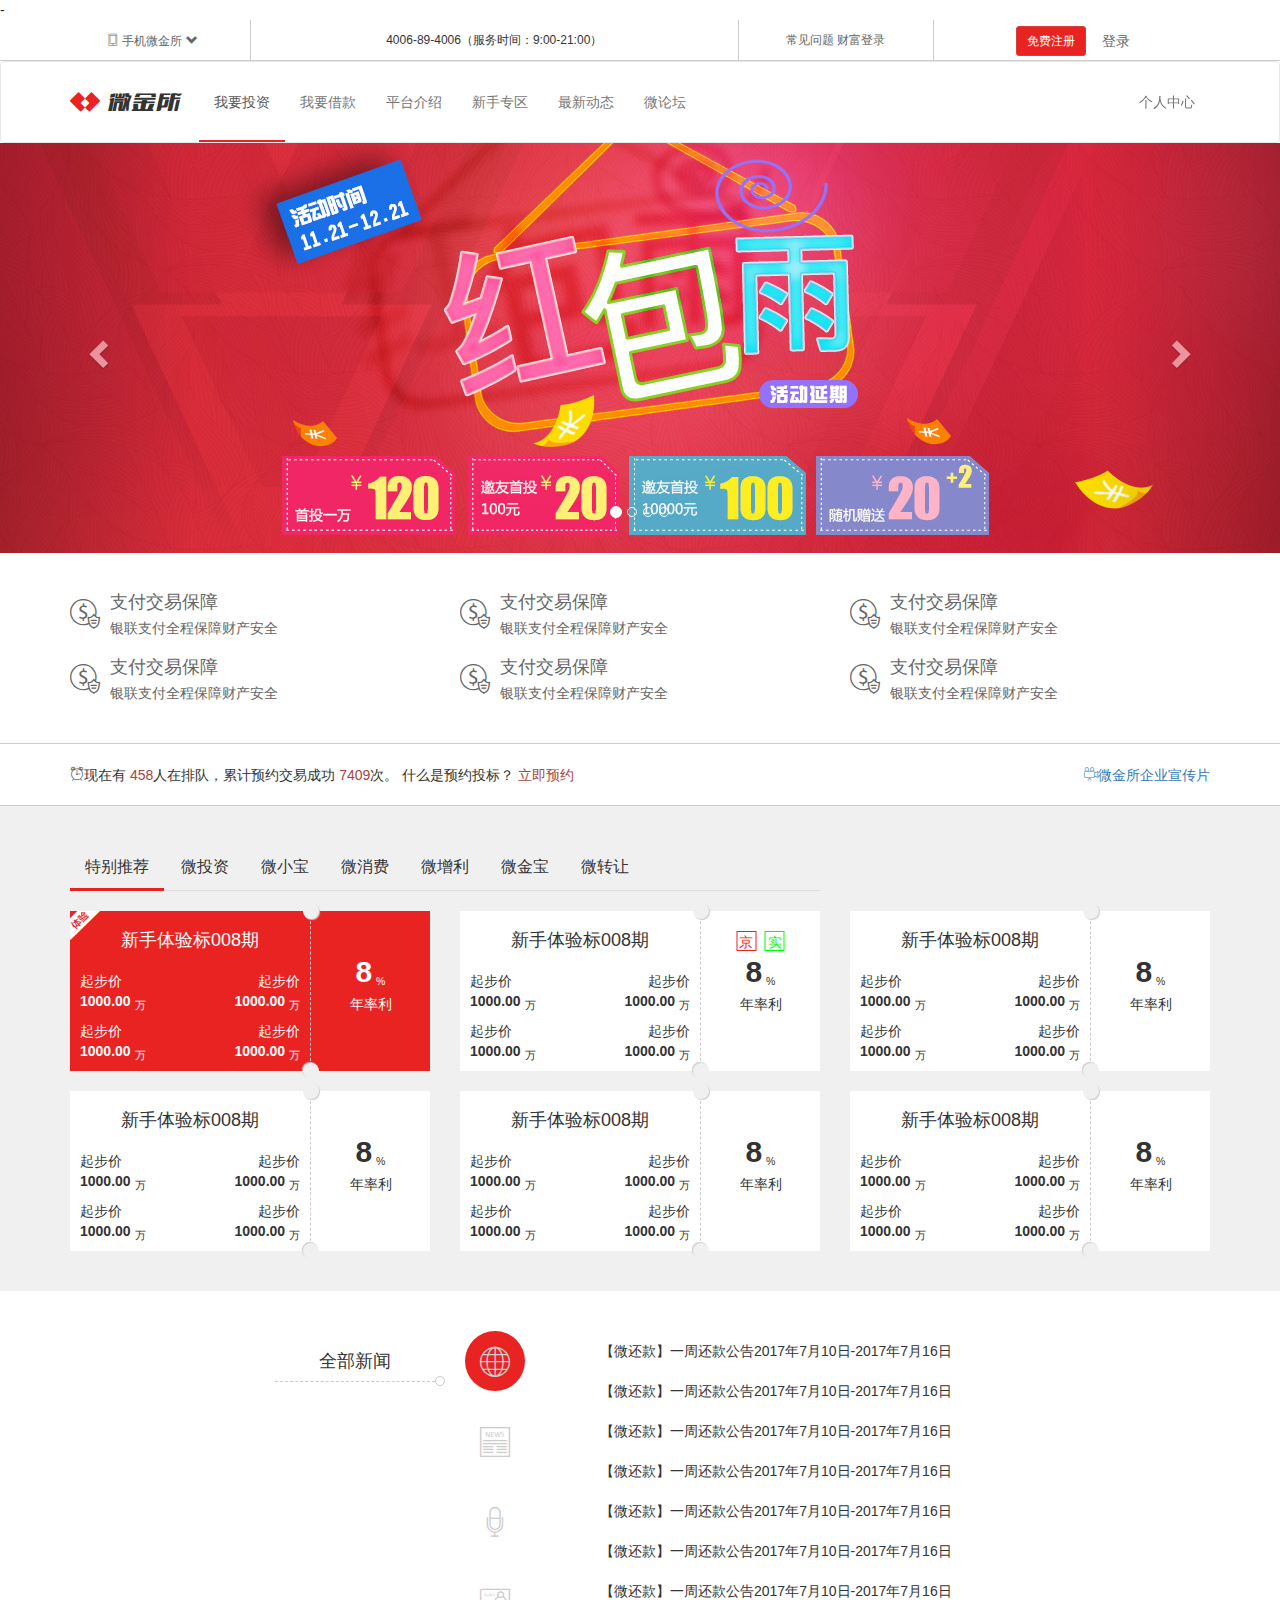
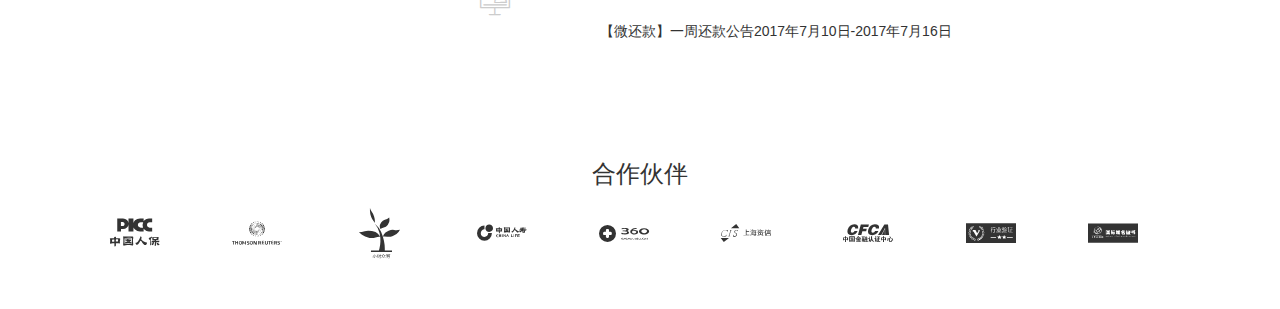
<file: index.html>
-
<!DOCTYPE html>
<html lang="en">

<head>
    <meta charset="UTF-8">
    <meta name="viewport" content="width=device-width, user-scalable=no, initial-scale=1.0, maximum-scale=1.0, minimum-scale=1.0">
    <title>页面标题</title>
    <link rel="stylesheet" href="lib/bootstrap/css/bootstrap.css">
    <link rel="stylesheet" href="css/font.css">
    <!-- <link rel="stylesheet/less" href="less/index.less"> -->
    <link rel="stylesheet" href="less/index.css">
    <!-- <script src="lib/less/less.js"></script> -->
</head>

<body>
    <!--  头部区域 -->
    <header id="header">
        <div class="topbar hidden-xs hidden-sm">
            <div class="container">
                <div class="row">
                    <div class="col-md-2 text-center">
                        <a href="#" class="mobile-link">
                            <i class="icon-mobilephone"></i> 手机微金所
                            <i class="glyphicon glyphicon-chevron-down"></i>
                            <img src="img/c_06.jpg" alt="">
                        </a>
                    </div>
                    <div class="col-md-5 text-center">
                        <i class="icon-telephone"></i> 4006-89-4006（服务时间：9:00-21:00）
                    </div>
                    <div class="col-md-2 text-center">
                        <a href="#">常见问题</a>
                        <a href="#">财富登录</a>
                    </div>
                    <div class="col-md-3 text-center">
                        <a href="" class="btn btn-danger btn-sm">免费注册</a>
                        <a href="" class="btn btn-link" data-toggle="modal" data-target="#myModal">登录</a>
                    </div>
                </div>
            </div>
        </div>
        <nav class="navbar navbar-default" data-spy="affix" data-offset-top="60" data-offset-bottom="200">
            <div class="container">
                <div class="navbar-header">
                    <button type="button" class="navbar-toggle collapsed" data-toggle="collapse" data-target="#bs-example-navbar-collapse-1"
                        aria-expanded="false">
                        <span class="sr-only">Toggle navigation</span>
                        <span class="icon-bar"></span>
                        <span class="icon-bar"></span>
                        <span class="icon-bar"></span>
                    </button>
                    <a class="navbar-brand" href="#">
                        <i class="icon-icon"></i>
                        <i class="icon-logo"></i>
                    </a>
                </div>
                <div class="collapse navbar-collapse" id="bs-example-navbar-collapse-1">
                    <ul class="nav navbar-nav">
                        <li class="active">
                            <a href="#">我要投资
                                <span class="sr-only">(current)</span>
                            </a>
                        </li>
                        <li>
                            <a href="#">我要借款</a>
                        </li>
                        <li>
                            <a href="#">平台介绍</a>
                        </li>
                        <li>
                            <a href="#">新手专区</a>
                        </li>
                        <li>
                            <a href="#">最新动态</a>
                        </li>
                        <li>
                            <a href="#">微论坛</a>
                        </li>
                    </ul>
                    <ul class="nav navbar-nav navbar-right hidden-sm">
                        <li>
                            <a href="#">个人中心</a>
                        </li>
                    </ul>
                </div>
            </div>
        </nav>
    </header>
    <!-- /头部区域 -->
    <!--  广告轮播 -->
    <section id="slide">
        <div id="carousel-example-generic" class="carousel slide" data-ride="carousel">
            <!-- 点标记 -->
            <ol class="carousel-indicators">
                <li data-target="#carousel-example-generic" data-slide-to="0" class="active"></li>
                <li data-target="#carousel-example-generic" data-slide-to="1"></li>
                <li data-target="#carousel-example-generic" data-slide-to="2"></li>
                <li data-target="#carousel-example-generic" data-slide-to="3"></li>
            </ol>
            <!-- 轮播图的轮播项 -->
            <div class="carousel-inner" role="listbox">
                <!-- item是轮播图的每一项 -->
                <!-- active是当前正在显示的轮播图 有且只能有一个 -->
                <div class="item active" data-large-image="img/slide_01_2000x410.jpg" data-small-image="img/slide_01_640x340.jpg">
                    <!--   <a href="#" class="pcImg hidden-xs" style="background-image:url('img/slide_01_2000x410.jpg')"></a>
                <a href="#" class="mobileImg hidden-sm hidden-md hidden-lg">
                    <img src="img/slide_01_640x340.jpg" alt="">
                </a> -->
                </div>
                <div class="item" data-large-image="img/slide_02_2000x410.jpg" data-small-image="img/slide_02_640x340.jpg">
                    <!-- <a href="#" class="pcImg hidden-xs" style="background-image:url('img/slide_02_2000x410.jpg')"></a>
                <a href="#" class="mobileImg hidden-sm hidden-md hidden-lg">
                    <img src="img/slide_01_640x340.jpg" alt="">
                </a> -->
                </div>
                <div class="item" data-large-image="img/slide_03_2000x410.jpg" data-small-image="img/slide_03_640x340.jpg">
                    <a href="#" class="pcImg hidden-xs" style="background-image:url('img/slide_03_2000x410.jpg')"></a>
                    <a href="#" class="mobileImg hidden-sm hidden-md hidden-lg">
                        <img src="img/slide_01_640x340.jpg" alt="">
                    </a>
                </div>
                <div class="item" data-large-image="img/slide_04_2000x410.jpg" data-small-image="img/slide_04_640x340.jpg">
                    <!--  <a href="#" class="pcImg hidden-xs" style="background-image:url('img/slide_04_2000x410.jpg')"></a>
                <a href="#" class="mobileImg hidden-sm hidden-md hidden-lg">
                    <img src="img/slide_01_640x340.jpg" alt="">
                </a> -->
                </div>
            </div>
            <!-- 控制器 控制上一张和下一张 -->
            <a class="left carousel-control" href="#carousel-example-generic" role="button" data-slide="prev">
                <span class="glyphicon glyphicon-chevron-left" aria-hidden="true"></span>
                <span class="sr-only">Previous</span>
            </a>
            <a class="right carousel-control" href="#carousel-example-generic" role="button" data-slide="next">
                <span class="glyphicon glyphicon-chevron-right" aria-hidden="true"></span>
                <span class="sr-only">Next</span>
            </a>
        </div>
    </section>
    <!-- /广告轮播 -->
    <!-- 特色介绍 -->
    <section id="features" class="hidden-xs">
        <div class="container">
            <div class="row">
                <div class="col-sm-6 col-md-4">
                    <div class="media">
                        <a href="#">
                            <div class="media-left">
                                <i class="icon-meiyuan"></i>
                            </div>
                            <div class="media-body">
                                <h4 class="media-heading">支付交易保障</h4>
                                <p>银联支付全程保障财产安全</p>
                            </div>
                        </a>
                    </div>
                </div>
                <div class="col-sm-6 col-md-4">
                    <div class="media">
                        <a href="#">
                            <div class="media-left">
                                <i class="icon-meiyuan"></i>
                            </div>
                            <div class="media-body">
                                <h4 class="media-heading">支付交易保障</h4>
                                <p>银联支付全程保障财产安全</p>
                            </div>
                        </a>
                    </div>
                </div>
                <div class="col-sm-6 col-md-4">
                    <div class="media">
                        <a href="#">
                            <div class="media-left">
                                <i class="icon-meiyuan"></i>
                            </div>
                            <div class="media-body">
                                <h4 class="media-heading">支付交易保障</h4>
                                <p>银联支付全程保障财产安全</p>
                            </div>
                        </a>
                    </div>
                </div>
                <div class="col-sm-6 col-md-4">
                    <div class="media">
                        <a href="#">
                            <div class="media-left">
                                <i class="icon-meiyuan"></i>
                            </div>
                            <div class="media-body">
                                <h4 class="media-heading">支付交易保障</h4>
                                <p>银联支付全程保障财产安全</p>
                            </div>
                        </a>
                    </div>
                </div>
                <div class="col-sm-6 col-md-4">
                    <div class="media">
                        <a href="#">
                            <div class="media-left">
                                <i class="icon-meiyuan"></i>
                            </div>
                            <div class="media-body">
                                <h4 class="media-heading">支付交易保障</h4>
                                <p>银联支付全程保障财产安全</p>
                            </div>
                        </a>
                    </div>
                </div>
                <div class="col-sm-6 col-md-4">
                    <div class="media">
                        <a href="#">
                            <div class="media-left">
                                <i class="icon-meiyuan"></i>
                            </div>
                            <div class="media-body">
                                <h4 class="media-heading">支付交易保障</h4>
                                <p>银联支付全程保障财产安全</p>
                            </div>
                        </a>
                    </div>
                </div>
            </div>
        </div>
    </section>
    <!-- /特色介绍 -->
    <!--  立即预约 -->
    <section id="booking" class="hidden-xs">
        <div class="container">
            <div class="pull-left">
                <i class="icon-naozhong"></i>现在有
                <span class="text-danger">458</span>人在排队，累计预约交易成功
                <span class="text-danger">7409</span>次。 什么是预约投标？
                <a href="#" class="text-danger">立即预约</a>
            </div>
            <div class="pull-right hidden-sm">
                <a href="#">
                    <i class="icon-video"></i>微金所企业宣传片</a>
            </div>
        </div>
    </section>
    <!-- /立即预约 -->
    <!--  产品介绍 -->
    <section id="products">
        <div class="container">
            <div class="ul-wapper">
                <ul class="nav nav-tabs" role="tablist">
                    <li role="presentation" class="active">
                        <a href="#product1" data-target="#product1" aria-controls="product1" role="tab" data-toggle="tab">特别推荐</a>
                    </li>
                    <li role="presentation">
                        <a href="#product2" aria-controls="product2" role="tab" data-toggle="tab">微投资</a>
                    </li>
                    <li role="presentation">
                        <a href="#product3" aria-controls="product3" role="tab" data-toggle="tab">微小宝</a>
                    </li>
                    <li role="presentation">
                        <a href="#product4" aria-controls="product4" role="tab" data-toggle="tab">微消费</a>
                    </li>
                    <li role="presentation">
                        <a href="#product5" aria-controls="product5" role="tab" data-toggle="tab">微增利</a>
                    </li>
                    <li role="presentation">
                        <a href="#product6" aria-controls="product6" role="tab" data-toggle="tab">微金宝</a>
                    </li>
                    <li role="presentation">
                        <a href="#product7" aria-controls="product7" role="tab" data-toggle="tab">微转让</a>
                    </li>
                </ul>
            </div>
            <!-- 标签页的内容 -->
            <div class="tab-content">
                <div role="tabpanel" class="tab-pane active" id="product1">
                    <div class="row">
                        <div class="col-md-4 col-sm-6">
                            <div class="productBox active">
                                <div class="product-left">
                                    <h4>新手体验标008期</h4>
                                    <div class="row">
                                        <div class="col-xs-6">
                                            <p>起步价</p>
                                            <p>
                                                <strong>1000.00</strong>
                                                <sub>万</sub>
                                            </p>
                                        </div>
                                        <div class="col-xs-6">
                                            <p>起步价</p>
                                            <p>
                                                <strong>1000.00</strong>
                                                <sub>万</sub>
                                            </p>
                                        </div>
                                        <div class="col-xs-6">
                                            <p>起步价</p>
                                            <p>
                                                <strong>1000.00</strong>
                                                <sub>万</sub>
                                            </p>
                                        </div>
                                        <div class="col-xs-6">
                                            <p>起步价</p>
                                            <p>
                                                <strong>1000.00</strong>
                                                <sub>万</sub>
                                            </p>
                                        </div>
                                    </div>
                                </div>
                                <div class="product-right">
                                    <p>
                                        <strong>8</strong>
                                        <sub>%</sub>
                                    </p>
                                    <p>年率利</p>
                                </div>
                            </div>
                        </div>
                        <div class="col-md-4 col-sm-6">
                            <div class="productBox">
                                <div class="product-left">
                                    <h4>新手体验标008期</h4>
                                    <div class="row">
                                        <div class="col-xs-6">
                                            <p>起步价</p>
                                            <p>
                                                <strong>1000.00</strong>
                                                <sub>万</sub>
                                            </p>
                                        </div>
                                        <div class="col-xs-6">
                                            <p>起步价</p>
                                            <p>
                                                <strong>1000.00</strong>
                                                <sub>万</sub>
                                            </p>
                                        </div>
                                        <div class="col-xs-6">
                                            <p>起步价</p>
                                            <p>
                                                <strong>1000.00</strong>
                                                <sub>万</sub>
                                            </p>
                                        </div>
                                        <div class="col-xs-6">
                                            <p>起步价</p>
                                            <p>
                                                <strong>1000.00</strong>
                                                <sub>万</sub>
                                            </p>
                                        </div>
                                    </div>
                                </div>
                                <div class="product-right">
                                    <p class="tooltips">
                                        <a data-toggle="tooltip" data-placement="top" title="北京市">京</a>
                                        <a data-toggle="tooltip" data-placement="top" title="实名认证">实</a>
                                    </p>
                                    <p>
                                        <strong>8</strong>
                                        <sub>%</sub>
                                    </p>
                                    <p>年率利</p>
                                </div>
                            </div>
                        </div>
                        <div class="col-md-4 col-sm-6">
                            <div class="productBox">
                                <div class="product-left">
                                    <h4>新手体验标008期</h4>
                                    <div class="row">
                                        <div class="col-xs-6">
                                            <p>起步价</p>
                                            <p>
                                                <strong>1000.00</strong>
                                                <sub>万</sub>
                                            </p>
                                        </div>
                                        <div class="col-xs-6">
                                            <p>起步价</p>
                                            <p>
                                                <strong>1000.00</strong>
                                                <sub>万</sub>
                                            </p>
                                        </div>
                                        <div class="col-xs-6">
                                            <p>起步价</p>
                                            <p>
                                                <strong>1000.00</strong>
                                                <sub>万</sub>
                                            </p>
                                        </div>
                                        <div class="col-xs-6">
                                            <p>起步价</p>
                                            <p>
                                                <strong>1000.00</strong>
                                                <sub>万</sub>
                                            </p>
                                        </div>
                                    </div>
                                </div>
                                <div class="product-right">
                                    <p>
                                        <strong>8</strong>
                                        <sub>%</sub>
                                    </p>
                                    <p>年率利</p>
                                </div>
                            </div>
                        </div>
                        <div class="col-md-4 col-sm-6">
                            <div class="productBox">
                                <div class="product-left">
                                    <h4>新手体验标008期</h4>
                                    <div class="row">
                                        <div class="col-xs-6">
                                            <p>起步价</p>
                                            <p>
                                                <strong>1000.00</strong>
                                                <sub>万</sub>
                                            </p>
                                        </div>
                                        <div class="col-xs-6">
                                            <p>起步价</p>
                                            <p>
                                                <strong>1000.00</strong>
                                                <sub>万</sub>
                                            </p>
                                        </div>
                                        <div class="col-xs-6">
                                            <p>起步价</p>
                                            <p>
                                                <strong>1000.00</strong>
                                                <sub>万</sub>
                                            </p>
                                        </div>
                                        <div class="col-xs-6">
                                            <p>起步价</p>
                                            <p>
                                                <strong>1000.00</strong>
                                                <sub>万</sub>
                                            </p>
                                        </div>
                                    </div>
                                </div>
                                <div class="product-right">
                                    <p>
                                        <strong>8</strong>
                                        <sub>%</sub>
                                    </p>
                                    <p>年率利</p>
                                </div>
                            </div>
                        </div>
                        <div class="col-md-4 col-sm-6">
                            <div class="productBox">
                                <div class="product-left">
                                    <h4>新手体验标008期</h4>
                                    <div class="row">
                                        <div class="col-xs-6">
                                            <p>起步价</p>
                                            <p>
                                                <strong>1000.00</strong>
                                                <sub>万</sub>
                                            </p>
                                        </div>
                                        <div class="col-xs-6">
                                            <p>起步价</p>
                                            <p>
                                                <strong>1000.00</strong>
                                                <sub>万</sub>
                                            </p>
                                        </div>
                                        <div class="col-xs-6">
                                            <p>起步价</p>
                                            <p>
                                                <strong>1000.00</strong>
                                                <sub>万</sub>
                                            </p>
                                        </div>
                                        <div class="col-xs-6">
                                            <p>起步价</p>
                                            <p>
                                                <strong>1000.00</strong>
                                                <sub>万</sub>
                                            </p>
                                        </div>
                                    </div>
                                </div>
                                <div class="product-right">
                                    <p>
                                        <strong>8</strong>
                                        <sub>%</sub>
                                    </p>
                                    <p>年率利</p>
                                </div>
                            </div>
                        </div>
                        <div class="col-md-4 col-sm-6">
                            <div class="productBox">
                                <div class="product-left">
                                    <h4>新手体验标008期</h4>
                                    <div class="row">
                                        <div class="col-xs-6">
                                            <p>起步价</p>
                                            <p>
                                                <strong>1000.00</strong>
                                                <sub>万</sub>
                                            </p>
                                        </div>
                                        <div class="col-xs-6">
                                            <p>起步价</p>
                                            <p>
                                                <strong>1000.00</strong>
                                                <sub>万</sub>
                                            </p>
                                        </div>
                                        <div class="col-xs-6">
                                            <p>起步价</p>
                                            <p>
                                                <strong>1000.00</strong>
                                                <sub>万</sub>
                                            </p>
                                        </div>
                                        <div class="col-xs-6">
                                            <p>起步价</p>
                                            <p>
                                                <strong>1000.00</strong>
                                                <sub>万</sub>
                                            </p>
                                        </div>
                                    </div>
                                </div>
                                <div class="product-right">
                                    <p>
                                        <strong>8</strong>
                                        <sub>%</sub>
                                    </p>
                                    <p>年率利</p>
                                </div>
                            </div>
                        </div>
                    </div>
                </div>
                <div role="tabpanel" class="tab-pane" id="product2">2</div>
                <div role="tabpanel" class="tab-pane" id="product3">3</div>
                <div role="tabpanel" class="tab-pane" id="product4">4</div>
                <div role="tabpanel" class="tab-pane" id="product5">4</div>
                <div role="tabpanel" class="tab-pane" id="product6">4</div>
                <div role="tabpanel" class="tab-pane" id="product7">4</div>
            </div>
        </div>
    </section>
    <!-- /产品介绍 -->
    <!--  新闻资讯 -->
    <section id="news">
        <div class="container">
            <div class="col-md-2 col-md-offset-2">
                <h4>全部新闻</h4>
            </div>
            <div class="col-md-1">
                <ul class="nav nav-tabs" role="tablist">
                    <li role="presentation" class="active">
                        <a href="#news01" aria-controls="news01" role="tab" data-toggle="tab">
                            <i class="icon-news01"></i>
                        </a>
                    </li>
                    <li role="presentation">
                        <a href="#profile" aria-controls="news02" role="tab" data-toggle="tab">
                            <i class="icon-news02"></i>
                        </a>
                    </li>
                    <li role="presentation">
                        <a href="#news03" aria-controls="news03" role="tab" data-toggle="tab">
                            <i class="icon-news03"></i>
                        </a>
                    </li>
                    <li role="presentation">
                        <a href="#news04" aria-controls="news04" role="tab" data-toggle="tab">
                            <i class="icon-news04"></i>
                        </a>
                    </li>
                </ul>
            </div>
            <div class="col-md-7">
                <div class="tab-content">
                    <div role="tabpanel" class="tab-pane active fade in" id="news01">
                        <ul>
                            <li>【微还款】一周还款公告2017年7月10日-2017年7月16日</li>
                            <li>【微还款】一周还款公告2017年7月10日-2017年7月16日</li>
                            <li>【微还款】一周还款公告2017年7月10日-2017年7月16日</li>
                            <li>【微还款】一周还款公告2017年7月10日-2017年7月16日</li>
                            <li>【微还款】一周还款公告2017年7月10日-2017年7月16日</li>
                            <li>【微还款】一周还款公告2017年7月10日-2017年7月16日</li>
                            <li>【微还款】一周还款公告2017年7月10日-2017年7月16日</li>
                            <li>【微还款】一周还款公告2017年7月10日-2017年7月16日</li>
                        </ul>
                    </div>
                    <div role="tabpanel" class="tab-pane fade" id="news02">...</div>
                    <div role="tabpanel" class="tab-pane fade" id="news03">...</div>
                    <div role="tabpanel" class="tab-pane fade" id="news04">...</div>
                </div>
            </div>
        </div>
    </section>
    <!-- /新闻资讯 -->
    <!--  合作伙伴 -->
    <section id="partner">
        <div class="container">
            <h3>合作伙伴</h3>
            <ul>
                <li>
                    <a href="#">
                        <i class="icon-partner1"></i>
                    </a>
                </li>
                <li>
                    <a href="#">
                        <i class="icon-partner2"></i>
                    </a>
                </li>
                <li>
                    <a href="#">
                        <i class="icon-partner3"></i>
                    </a>
                </li>
                <li>
                    <a href="#">
                        <i class="icon-partner4"></i>
                    </a>
                </li>
                <li>
                    <a href="#">
                        <i class="icon-partner5"></i>
                    </a>
                </li>
                <li>
                    <a href="#">
                        <i class="icon-partner6"></i>
                    </a>
                </li>
                <li>
                    <a href="#">
                        <i class="icon-partner7"></i>
                    </a>
                </li>
                <li>
                    <a href="#">
                        <i class="icon-partner8"></i>
                    </a>
                </li>
                <li>
                    <a href="#">
                        <i class="icon-partner9"></i>
                    </a>
                </li>
            </ul>
        </div>
    </section>
    <!-- /合作伙伴 -->
    <!-- Modal -->
    <div class="modal fade" id="myModal" tabindex="-1" role="dialog" aria-labelledby="myModalLabel">
        <div class="modal-dialog" role="document">
            <div class="modal-content">
                <div class="modal-header">
                    <button type="button" class="close" data-dismiss="modal" aria-label="Close">
                        <span aria-hidden="true">&times;</span>
                    </button>
                    <h4 class="modal-title" id="myModalLabel">Modal title</h4>
                </div>
                <div class="modal-body">
                    <form class="form-horizontal">
                        <div class="form-group">
                            <label for="inputEmail3" class="col-sm-2 control-label">Email</label>
                            <div class="col-sm-10">
                                <input type="email" class="form-control" id="inputEmail3" placeholder="Email">
                            </div>
                        </div>
                        <div class="form-group">
                            <label for="inputPassword3" class="col-sm-2 control-label">Password</label>
                            <div class="col-sm-10">
                                <input type="password" class="form-control" id="inputPassword3" placeholder="Password">
                            </div>
                        </div>
                        <div class="form-group">
                            <div class="col-sm-offset-2 col-sm-10">
                                <div class="checkbox">
                                    <label>
                                        <input type="checkbox"> Remember me
                                    </label>
                                </div>
                            </div>
                        </div>
                        <div class="form-group">
                            <div class="col-sm-offset-2 col-sm-10">
                                <button type="submit" class="btn btn-default">Sign in</button>
                            </div>
                        </div>
                    </form>
                </div>
                <div class="modal-footer">
                    <button type="button" class="btn btn-default" data-dismiss="modal">Close</button>
                    <button type="button" class="btn btn-primary">Save changes</button>
                </div>
            </div>
        </div>
    </div>
    <script src="lib/jquery/jquery.js"></script>
    <script src="lib/bootstrap/js/bootstrap.js"></script>
    <script src="js/index.js"></script>
</body>

</html>
</file>
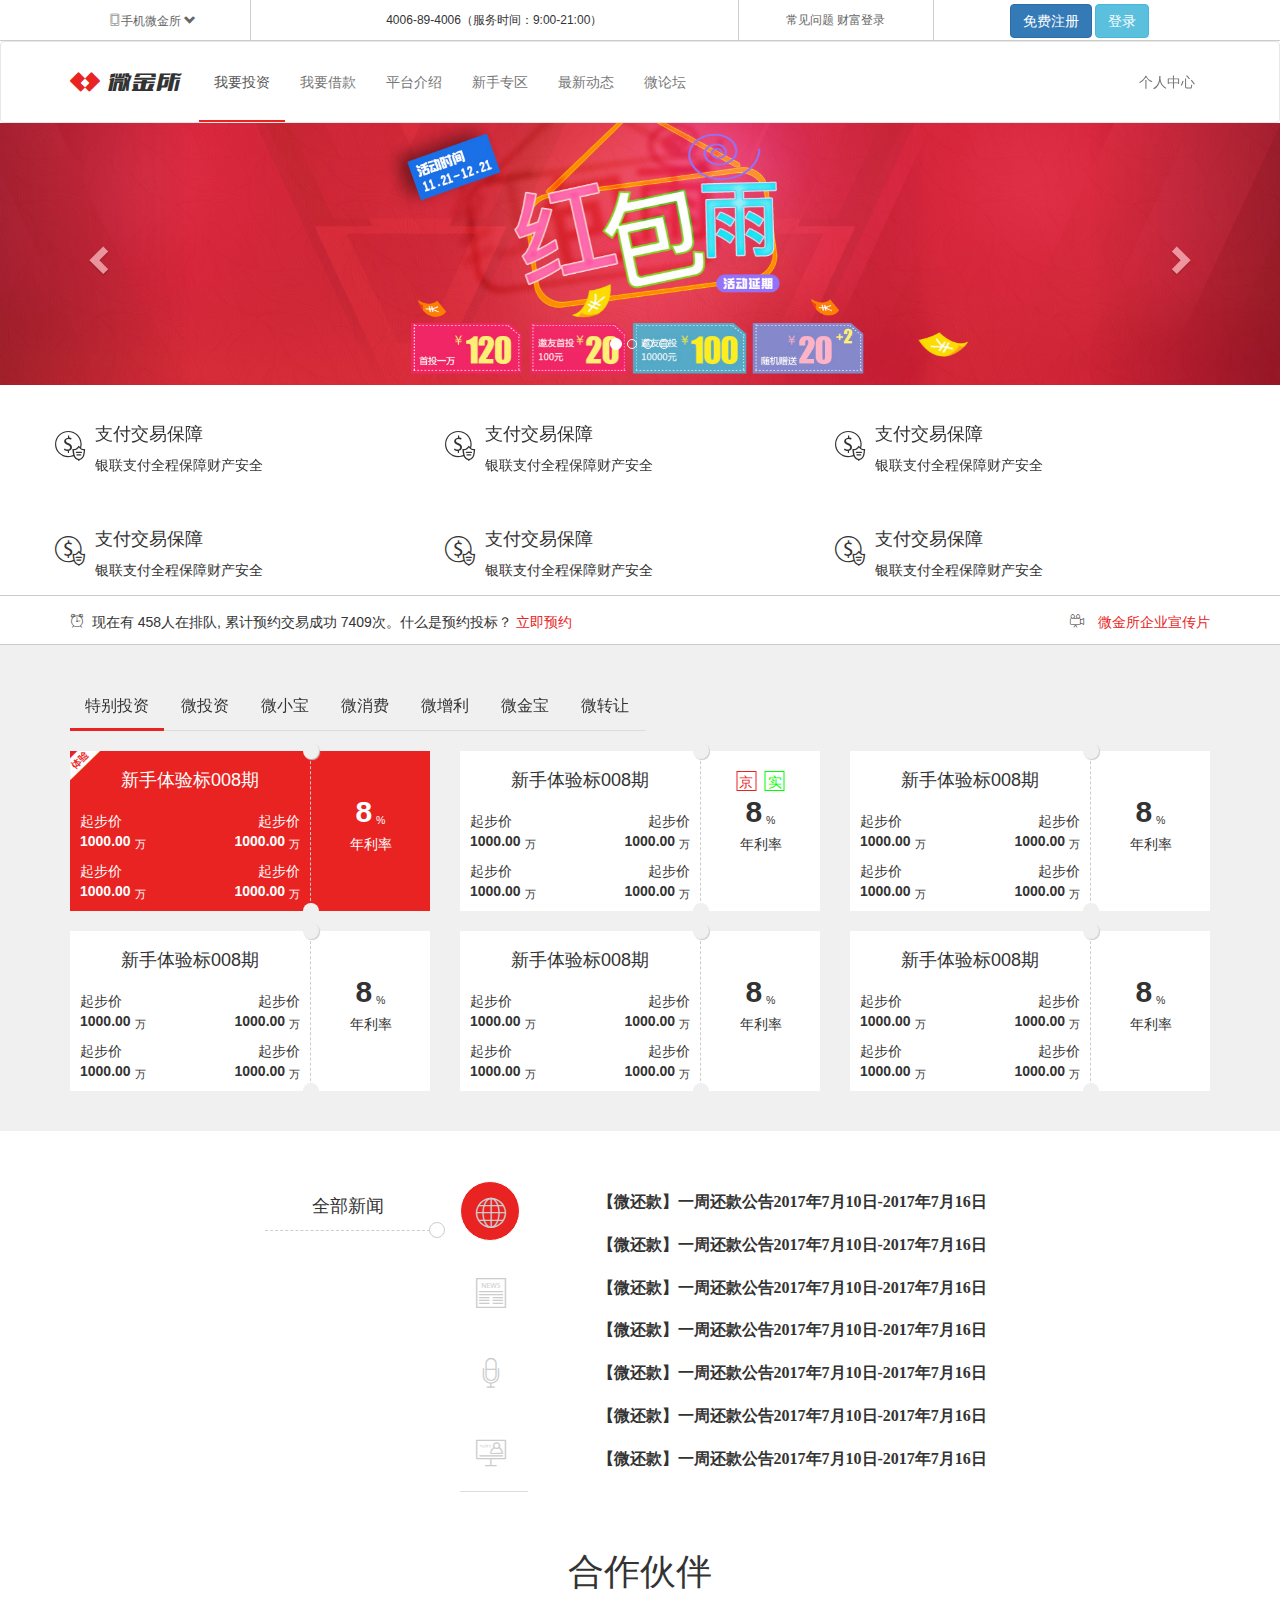
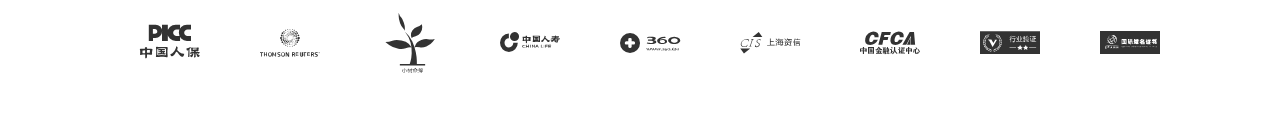
<file: weijinsuo.html>
<!DOCTYPE html>
<html lang="en">

<head>
    <meta charset="UTF-8">
    <meta name="viewport" content="width=device-width, initial-scale=1.0">
    <meta http-equiv="X-UA-Compatible" content="ie=edge">
    <title>微金所</title>
    <link rel="stylesheet" href="./lib/bootstrap/css/bootstrap.css">
    <link rel="stylesheet" href="./css/font.css">
    <link rel="stylesheet" href="./less/weijinsuo.css">
    <style>
        #exampleModal {
            margin: 200px auto;
        }
    </style>
</head>

<body>
    <header>
        <div class="topbar hidden-xs hidden-sm">
            <div class="container">
                <div class="row">
                    <div class="col-md-2">
                        <a href="#">
                            <i class="icon-mobilephone"></i>手机微金所
                            <i class="glyphicon glyphicon-chevron-down"></i>
                            <img src="./img/c_06.jpg" alt="">
                        </a>
                    </div>
                    <div class="col-md-5">
                        4006-89-4006（服务时间：9:00-21:00）
                    </div>
                    <div class="col-md-2">
                        <a href="#">常见问题</a>
                        <a href="#">财富登录</a>
                    </div>
                    <div class="col-md-3">
                        <a href="" class="btn deng btn-primary">免费注册</a>
                        <a href="" class="btn deng btn-info" class="btn btn-primary" data-toggle="modal" data-target="#exampleModal">登录</a>
                    </div>
                </div>
            </div>
        </div>
        <nav class="navbar navbar-default" data-spy="affix" data-offset-top="40">
            <div class="container">
                <div class="navbar-header">
                    <button type="button" class="navbar-toggle collapsed" data-toggle="collapse" data-target="#bs-example-navbar-collapse-1"
                        aria-expanded="false">
                        <span class="sr-only">Toggle navigation</span>
                        <span class="icon-bar"></span>
                        <span class="icon-bar"></span>
                        <span class="icon-bar"></span>
                    </button>
                    <a class="navbar-brand" href="#">
                        <i class="icon-icon"></i>
                        <i class="icon-logo"></i>
                    </a>
                </div>
                <div class="collapse navbar-collapse" id="bs-example-navbar-collapse-1">
                    <ul class="nav navbar-nav">
                        <li class="active">
                            <a href="#">我要投资
                                <span class="sr-only">(current)</span>
                            </a>
                        </li>
                        <li>
                            <a href="#">我要借款</a>
                        </li>
                        <li>
                            <a href="#">平台介绍</a>
                        </li>
                        <li>
                            <a href="#">新手专区</a>
                        </li>
                        <li>
                            <a href="#">最新动态</a>
                        </li>
                        <li>
                            <a href="#">微论坛</a>
                        </li>
                    </ul>

                    <ul class="nav navbar-nav navbar-right">
                        <li>
                            <a href="#">个人中心</a>
                        </li>
                    </ul>
                </div>
            </div>
        </nav>
    </header>
    <section class="slide">
        <div id="carousel-example-generic" class="carousel slide" data-ride="carousel">
            <!-- Indicators -->
            <ol class="carousel-indicators">
                <li data-target="#carousel-example-generic" data-slide-to="0" class="active"></li>
                <li data-target="#carousel-example-generic" data-slide-to="1"></li>
                <li data-target="#carousel-example-generic" data-slide-to="2"></li>
                <li data-target="#carousel-example-generic" data-slide-to="3"></li>
            </ol>

            <!-- Wrapper for slides -->
            <div class="carousel-inner" role="listbox">
                <div class="item active">
                    <img src="./img/slide_01_2000x410.jpg" alt="...">
                </div>
                <div class="item">
                    <img src="./img/slide_02_2000x410.jpg" alt="...">
                </div>
                <div class="item">
                    <img src="./img/slide_03_2000x410.jpg" alt="...">
                </div>
                <div class="item">
                    <img src="./img/slide_04_2000x410.jpg" alt="...">
                </div>
            </div>

            <!-- Controls -->
            <a class="left carousel-control" href="#carousel-example-generic" role="button" data-slide="prev">
                <span class="glyphicon glyphicon-chevron-left" aria-hidden="true"></span>
                <span class="sr-only">Previous</span>
            </a>
            <a class="right carousel-control" href="#carousel-example-generic" role="button" data-slide="next">
                <span class="glyphicon glyphicon-chevron-right" aria-hidden="true"></span>
                <span class="sr-only">Next</span>
            </a>
        </div>
    </section>
    <section id="features" class="hidden-xs">
        <div class="container">
            <div class="row">
                <div class="col-sm-6 col-md-4">
                    <a href="#">
                        <div class="media-left">
                            <i class="icon-meiyuan"></i>
                        </div>
                        <div class="media-body">
                            <h4>支付交易保障</h4>
                            <p>银联支付全程保障财产安全</p>
                        </div>
                    </a>
                </div>
                <div class="col-sm-6 col-md-4">
                    <a href="#">
                        <div class="media-left">
                            <i class="icon-meiyuan"></i>
                        </div>
                        <div class="media-body">
                            <h4>支付交易保障</h4>
                            <p>银联支付全程保障财产安全</p>
                        </div>
                    </a>
                </div>
                <div class="col-sm-6 col-md-4">
                    <a href="#">
                        <div class="media-left">
                            <i class="icon-meiyuan"></i>
                        </div>
                        <div class="media-body">
                            <h4>支付交易保障</h4>
                            <p>银联支付全程保障财产安全</p>
                        </div>
                    </a>
                </div>
                <div class="col-sm-6 col-md-4">
                    <a href="#">
                        <div class="media-left">
                            <i class="icon-meiyuan"></i>
                        </div>
                        <div class="media-body">
                            <h4>支付交易保障</h4>
                            <p>银联支付全程保障财产安全</p>
                        </div>
                    </a>
                </div>
                <div class="col-sm-6 col-md-4">
                    <a href="#">
                        <div class="media-left">
                            <i class="icon-meiyuan"></i>
                        </div>
                        <div class="media-body">
                            <h4>支付交易保障</h4>
                            <p>银联支付全程保障财产安全</p>
                        </div>
                    </a>
                </div>
                <div class="col-sm-6 col-md-4">
                    <a href="#">
                        <div class="media-left">
                            <i class="icon-meiyuan"></i>
                        </div>
                        <div class="media-body">
                            <h4>支付交易保障</h4>
                            <p>银联支付全程保障财产安全</p>
                        </div>
                    </a>
                </div>
            </div>
        </div>
    </section>
    <section id="booking" class="hidden-xs">
        <div class="container">
            <div class="pull-left">
                <i class="icon-naozhong"></i>&nbsp;&nbsp;现在有
                <span class="text danger">458</span>人在排队, 累计预约交易成功
                <span class="text danger">7409</span>次。什么是预约投标？
                <a href="#">立即预约</a>
            </div>
            <div class="pull-right" class="hidden-sm">
                <i class="icon-video">&nbsp;
                    <a href="#">
                </i>微金所企业宣传片</a>
            </div>
        </div>
    </section>
    <section class="products">
        <div class="container">
            <div class="ul-wapper">
                <ul class="nav nav-tabs" role="tablist">
                    <li role="presentation" class="active">
                        <a href="#product1" aria-controls="product1" role="tab" data-toggle="tab">特别投资</a>
                    </li>
                    <li role="presentation">
                        <a href="#product2" aria-controls="product2" role="tab" data-toggle="tab">微投资</a>
                    </li>
                    <li role="presentation">
                        <a href="#product3" aria-controls="product3" role="tab" data-toggle="tab">微小宝</a>
                    </li>
                    <li role="presentation">
                        <a href="#product4" aria-controls="product4" role="tab" data-toggle="tab">微消费</a>
                    </li>
                    <li role="presentation">
                        <a href="#product5" aria-controls="product5" role="tab" data-toggle="tab">微增利</a>
                    </li>
                    <li role="presentation">
                        <a href="#product6" aria-controls="product6" role="tab" data-toggle="tab">微金宝</a>
                    </li>
                    <li role="presentation">
                        <a href="#product7" aria-controls="product7" role="tab" data-toggle="tab">微转让</a>
                    </li>
                </ul>

                <!-- Tab panes -->
                <div class="tab-content">
                    <div role="tabpanel" class="tab-pane active" id="product1">
                        <div class="row">
                            <div class="col-md-4 col-sm-6">
                                <div class="productBox active">
                                    <div class="product-left">
                                        <h4>新手体验标008期</h4>
                                        <div class="row">
                                            <div class="col-xs-6">
                                                <p>起步价</p>
                                                <p>
                                                    <strong>1000.00</strong>
                                                    <sub>万</sub>
                                                </p>
                                            </div>
                                            <div class="col-xs-6">
                                                <p>起步价</p>
                                                <p>
                                                    <strong>1000.00</strong>
                                                    <sub>万</sub>
                                                </p>
                                            </div>
                                            <div class="col-xs-6">
                                                <p>起步价</p>
                                                <p>
                                                    <strong>1000.00</strong>
                                                    <sub>万</sub>
                                                </p>
                                            </div>
                                            <div class="col-xs-6">
                                                <p>起步价</p>
                                                <p>
                                                    <strong>1000.00</strong>
                                                    <sub>万</sub>
                                                </p>
                                            </div>
                                        </div>
                                    </div>
                                    <div class="product-right">
                                        <p>
                                            <strong>8</strong>
                                            <sub>%</sub>
                                        </p>
                                        <p>年利率</p>
                                    </div>
                                </div>
                            </div>
                            <div class="col-md-4 col-sm-6">
                                <div class="productBox">
                                    <div class="product-left">
                                        <h4>新手体验标008期</h4>
                                        <div class="row">
                                            <div class="col-xs-6">
                                                <p>起步价</p>
                                                <p>
                                                    <strong>1000.00</strong>
                                                    <sub>万</sub>
                                                </p>
                                            </div>
                                            <div class="col-xs-6">
                                                <p>起步价</p>
                                                <p>
                                                    <strong>1000.00</strong>
                                                    <sub>万</sub>
                                                </p>
                                            </div>
                                            <div class="col-xs-6">
                                                <p>起步价</p>
                                                <p>
                                                    <strong>1000.00</strong>
                                                    <sub>万</sub>
                                                </p>
                                            </div>
                                            <div class="col-xs-6">
                                                <p>起步价</p>
                                                <p>
                                                    <strong>1000.00</strong>
                                                    <sub>万</sub>
                                                </p>
                                            </div>
                                        </div>
                                    </div>
                                    <div class="product-right">
                                        <p class="tooltips">
                                            <a data-toggle="tooltip" data-placement="top" title="北京市">京</a>
                                            <a data-toggle="tooltip" data-placement="top" title="实名认证">实</a>
                                        </p>
                                        <p>
                                            <strong>8</strong>
                                            <sub>%</sub>
                                        </p>
                                        <p>年利率</p>
                                    </div>
                                </div>
                            </div>
                            <div class="col-md-4 col-sm-6">
                                <div class="productBox">
                                    <div class="product-left">
                                        <h4>新手体验标008期</h4>
                                        <div class="row">
                                            <div class="col-xs-6">
                                                <p>起步价</p>
                                                <p>
                                                    <strong>1000.00</strong>
                                                    <sub>万</sub>
                                                </p>
                                            </div>
                                            <div class="col-xs-6">
                                                <p>起步价</p>
                                                <p>
                                                    <strong>1000.00</strong>
                                                    <sub>万</sub>
                                                </p>
                                            </div>
                                            <div class="col-xs-6">
                                                <p>起步价</p>
                                                <p>
                                                    <strong>1000.00</strong>
                                                    <sub>万</sub>
                                                </p>
                                            </div>
                                            <div class="col-xs-6">
                                                <p>起步价</p>
                                                <p>
                                                    <strong>1000.00</strong>
                                                    <sub>万</sub>
                                                </p>
                                            </div>
                                        </div>
                                    </div>
                                    <div class="product-right">
                                        <p>
                                            <strong>8</strong>
                                            <sub>%</sub>
                                        </p>
                                        <p>年利率</p>
                                    </div>
                                </div>
                            </div>
                            <div class="col-md-4 col-sm-6">
                                <div class="productBox">
                                    <div class="product-left">
                                        <h4>新手体验标008期</h4>
                                        <div class="row">
                                            <div class="col-xs-6">
                                                <p>起步价</p>
                                                <p>
                                                    <strong>1000.00</strong>
                                                    <sub>万</sub>
                                                </p>
                                            </div>
                                            <div class="col-xs-6">
                                                <p>起步价</p>
                                                <p>
                                                    <strong>1000.00</strong>
                                                    <sub>万</sub>
                                                </p>
                                            </div>
                                            <div class="col-xs-6">
                                                <p>起步价</p>
                                                <p>
                                                    <strong>1000.00</strong>
                                                    <sub>万</sub>
                                                </p>
                                            </div>
                                            <div class="col-xs-6">
                                                <p>起步价</p>
                                                <p>
                                                    <strong>1000.00</strong>
                                                    <sub>万</sub>
                                                </p>
                                            </div>
                                        </div>
                                    </div>
                                    <div class="product-right">
                                        <p>
                                            <strong>8</strong>
                                            <sub>%</sub>
                                        </p>
                                        <p>年利率</p>
                                    </div>
                                </div>
                            </div>
                            <div class="col-md-4 col-sm-6">
                                <div class="productBox">
                                    <div class="product-left">
                                        <h4>新手体验标008期</h4>
                                        <div class="row">
                                            <div class="col-xs-6">
                                                <p>起步价</p>
                                                <p>
                                                    <strong>1000.00</strong>
                                                    <sub>万</sub>
                                                </p>
                                            </div>
                                            <div class="col-xs-6">
                                                <p>起步价</p>
                                                <p>
                                                    <strong>1000.00</strong>
                                                    <sub>万</sub>
                                                </p>
                                            </div>
                                            <div class="col-xs-6">
                                                <p>起步价</p>
                                                <p>
                                                    <strong>1000.00</strong>
                                                    <sub>万</sub>
                                                </p>
                                            </div>
                                            <div class="col-xs-6">
                                                <p>起步价</p>
                                                <p>
                                                    <strong>1000.00</strong>
                                                    <sub>万</sub>
                                                </p>
                                            </div>
                                        </div>
                                    </div>
                                    <div class="product-right">
                                        <p>
                                            <strong>8</strong>
                                            <sub>%</sub>
                                        </p>
                                        <p>年利率</p>
                                    </div>
                                </div>
                            </div>
                            <div class="col-md-4 col-sm-6">
                                <div class="productBox">
                                    <div class="product-left">
                                        <h4>新手体验标008期</h4>
                                        <div class="row">
                                            <div class="col-xs-6">
                                                <p>起步价</p>
                                                <p>
                                                    <strong>1000.00</strong>
                                                    <sub>万</sub>
                                                </p>
                                            </div>
                                            <div class="col-xs-6">
                                                <p>起步价</p>
                                                <p>
                                                    <strong>1000.00</strong>
                                                    <sub>万</sub>
                                                </p>
                                            </div>
                                            <div class="col-xs-6">
                                                <p>起步价</p>
                                                <p>
                                                    <strong>1000.00</strong>
                                                    <sub>万</sub>
                                                </p>
                                            </div>
                                            <div class="col-xs-6">
                                                <p>起步价</p>
                                                <p>
                                                    <strong>1000.00</strong>
                                                    <sub>万</sub>
                                                </p>
                                            </div>
                                        </div>
                                    </div>
                                    <div class="product-right">
                                        <p>
                                            <strong>8</strong>
                                            <sub>%</sub>
                                        </p>
                                        <p>年利率</p>
                                    </div>
                                </div>
                            </div>
                        </div>
                    </div>
                    <div role="tabpanel" class="tab-pane" id="product2">2</div>
                    <div role="tabpanel" class="tab-pane" id="product3">3</div>
                    <div role="tabpanel" class="tab-pane" id="product4">4</div>
                    <div role="tabpanel" class="tab-pane" id="product5">5</div>
                    <div role="tabpanel" class="tab-pane" id="product6">6</div>
                    <div role="tabpanel" class="tab-pane" id="product7">7</div>
                </div>
            </div>
        </div>
    </section>
    <section id="news">
        <div class="container">
            <div class="row">
                <div class="col-md-2 col-md-offset-2">
                    <h4>全部新闻</h4>
                </div>
                <div class="col-md-1">
                    <ul class="nav nav-tabs" role="tablist">
                        <li role="presentation" class="active">
                            <a href="#new01" aria-controls="new01" role="tab" data-toggle="tab">
                                <i class="icon-news01"></i>
                            </a>
                        </li>
                        <li role="presentation">
                            <a href="#new02" aria-controls="new02" role="tab" data-toggle="tab">
                                <i class="icon-news02"></i>
                            </a>
                        </li>
                        <li role="presentation">
                            <a href="#new03" aria-controls="new03" role="tab" data-toggle="tab">
                                <i class="icon-news03"></i>
                            </a>
                        </li>
                        <li role="presentation">
                            <a href="#new04" aria-controls="new04" role="tab" data-toggle="tab">
                                <i class="icon-news04"></i>
                            </a>
                        </li>
                    </ul>
                </div>
                <div class="col-md-7">
                    <div class="tab-content">
                        <div role="tabpanel" class="tab-pane active" id="new01">
                            <ul>
                                <li>【微还款】一周还款公告2017年7月10日-2017年7月16日</li>
                                <li>【微还款】一周还款公告2017年7月10日-2017年7月16日</li>
                                <li>【微还款】一周还款公告2017年7月10日-2017年7月16日</li>
                                <li>【微还款】一周还款公告2017年7月10日-2017年7月16日</li>
                                <li>【微还款】一周还款公告2017年7月10日-2017年7月16日</li>
                                <li>【微还款】一周还款公告2017年7月10日-2017年7月16日</li>
                                <li>【微还款】一周还款公告2017年7月10日-2017年7月16日</li>
                            </ul>
                        </div>
                        <div role="tabpanel" class="tab-pane" id="new02"> 22222222</div>
                        <div role="tabpanel" class="tab-pane" id="new03">
                            <ul>
                                <li>【微还款】一周还款公告2017年7月10日-2017年7月16日</li>
                                <li>【微还款】一周还款公告2017年7月10日-2017年7月16日</li>
                                <li>【微还款】一周还款公告2017年7月10日-2017年7月16日</li>
                                <li>【微还款】一周还款公告2017年7月10日-2017年7月16日</li>
                                <li>【微还款】一周还款公告2017年7月10日-2017年7月16日</li>
                                <li>【微还款】一周还款公告2017年7月10日-2017年7月16日</li>
                                <li>【微还款】一周还款公告2017年7月10日-2017年7月16日</li>
                            </ul>
                        </div>
                        <div role="tabpanel" class="tab-pane" id="new04">4</div>
                    </div>
                </div>
            </div>
        </div>
    </section>
    <footer class="partner" class="hidden-xs">
        <div class="container">
            <h1>合作伙伴</h1>
            <ul>
                <li>
                    <a href="" class="icon-partner1"></a>
                </li>
                <li>
                    <a href="" class="icon-partner2"></a>
                </li>
                <li>
                    <a href="" class="icon-partner3"></a>
                </li>
                <li>
                    <a href="" class="icon-partner4"></a>
                </li>
                <li>
                    <a href="" class="icon-partner5"></a>
                </li>
                <li>
                    <a href="" class="icon-partner6"></a>
                </li>
                <li>
                    <a href="" class="icon-partner7"></a>
                </li>
                <li>
                    <a href="" class="icon-partner8"></a>
                </li>
                <li>
                    <a href="" class="icon-partner9"></a>
                </li>
            </ul>
        </div>
    </footer>
    <div class="modal fade" id="exampleModal" tabindex="-1" role="dialog" aria-labelledby="exampleModalLabel">
        <div class="modal-dialog" role="document">
            <div class="modal-content">
                <div class="modal-header">
                    <button type="button" class="close" data-dismiss="modal" aria-label="Close">
                        <span aria-hidden="true">&times;</span>
                    </button>
                    <h4 class="modal-title" id="exampleModalLabel">登录界面</h4>
                </div>
                <div class="modal-body">
                    <form class="form-horizontal">
                        <div class="form-group">
                            <label for="inputEmail3" class="col-sm-2 control-label">邮箱：</label>
                            <div class="col-sm-10">
                                <input type="email" class="form-control" id="inputEmail3" placeholder="Email">
                            </div>
                        </div>
                        <div class="form-group">
                            <label for="inputPassword3" class="col-sm-2 control-label">密码：</label>
                            <div class="col-sm-10">
                                <input type="password" class="form-control" id="inputPassword3" placeholder="Password">
                            </div>
                        </div>
                        <div class="form-group">
                            <div class="col-sm-offset-2 col-sm-10">
                                <div class="checkbox">
                                    <label>
                                        <input type="checkbox"> 记住密码
                                    </label>
                                </div>
                            </div>
                        </div>
                        <div class="form-group">
                            <div class="col-sm-offset-2 col-sm-10">
                                <button type="submit" class="btn btn-default btn-info">确认登录</button>
                            </div>
                        </div>
                    </form>
                </div>
                <div class="modal-footer">
                    <button type="button" class="btn btn-default btn-danger" data-dismiss="modal">取消</button>
                    <button type="button" class="btn btn-primary">注册</button>
                </div>
            </div>
        </div>
    </div>
</body>

</html>
<script src="./lib/jquery/jquery.js"></script>
<script src="./lib/bootstrap/js/bootstrap.js"></script>
<script src="./iscroll/iscroll.js"></script>
<script>
        // 调用JS方法来实现滑动功能 告诉插件 #wrapper元素要做滑动 传入是父容器的选择器
        // 默认插件只支持垂直方向的滑动 水平方向是禁止的 需要传入参数来支持水平的滑动
        var myScroll = new IScroll('.ul-wapper', {
            /*支持水平滚动*/
            scrollX: true,
            // 禁止垂直滚动
            scrollY: false,
            // 支持鼠标滚动
            mouseWheel: false
        });
        </script>
</file>
<file: css/font.css>
@font-face {
    font-family: 'itcast';
    src: url('../fonts/MiFie-Web-Font.eot') format('embedded-opentype'), url('../fonts/MiFie-Web-Font.svg') format('svg'), url('../fonts/MiFie-Web-Font.ttf') format('truetype'), url('../fonts/MiFie-Web-Font.woff') format('woff');
}

[class^="icon-"],
[class*=" icon-"] {
    font-style: normal;
    /*注意上面选择器中间的空格
我们使用的名为itcast的字体就是最上面的@font-face的方式声明*/
    /*当字体名字之间有空格的都要用引号引起来 ,如果没有空格的话可以不用引号*/
    font-family: itcast;
}

.icon-mobilephone::before {
    content: "\e908";
}

.icon-mobilephone::before {
    content: "\e908";
}

.icon-mobilephone::before {
    content: "\e908";
}

.icon-icon::before {
    content: "\e920";
}

.icon-logo::before {
    content: "\e93e";
}

.icon-meiyuan::before {
    content: "\e907";
    font-size: 30px;
}

.icon-naozhong::before {
    content: "\e906";
}

.icon-video::before {
    content: "\e905";
}

.icon-news01::before {
    content: "\e90e";
}

.icon-news02::before {
    content: "\e90f";
}

.icon-news03::before {
    content: "\e910";
}

.icon-news04::before {
    content: "\e911";
}

.icon-partner1::before {
    content: "\e92f";
}

.icon-partner2::before {
    content: "\e92e";
}

.icon-partner3::before {
    content: "\e92d";
}

.icon-partner4::before {
    content: "\e92a";
}

.icon-partner5::before {
    content: "\e92b";
}

.icon-partner6::before {
    content: "\e929";
}

.icon-partner7::before {
    content: "\e931";
}

.icon-partner8::before {
    content: "\e932";
}

.icon-partner9::before {
    content: "\e933";
}
</file>
<file: less/index.css>
/* 头部区域 */
#header {
  /* 顶部通栏 */
  /* 导航条 */
}
#header > .topbar {
  border-bottom: 1px solid #ccc;
}
#header > .topbar > .container > .row > div {
  height: 40px;
  line-height: 40px;
  font-size: 12px;
  border-left: 1px solid #ccc;
}
#header > .topbar > .container > .row > div > a {
  color: #666;
  text-decoration: none;
}
#header > .topbar > .container > .row > div > .mobile-link {
  display: block;
}
#header > .topbar > .container > .row > div > .mobile-link > img {
  position: absolute;
  left: 50%;
  transform: translateX(-50%);
  display: none;
  top: 40px;
  z-index: 999;
}
#header > .topbar > .container > .row > div > .mobile-link:hover > img {
  display: block;
}
#header > .topbar > .container > .row > div:first-child {
  border-left: none;
}
#header > .topbar > .container > .row > div > .btn-danger {
  background-color: #e92322;
  color: #fff;
}
#header > .navbar-default {
  background-color: #fff;
  margin-bottom: 0;
  z-index: 998;
  width: 100%;
  left: 0px;
  top: 0px;
}
#header > .navbar-default .navbar-toggle {
  margin-top: 23px;
}
#header > .navbar-default .navbar-brand {
  height: 80px;
  line-height: 50px;
}
#header > .navbar-default .navbar-brand > i::before {
  font-size: 30px;
}
#header > .navbar-default .navbar-brand > .icon-icon {
  color: #e92322;
}
#header > .navbar-default .navbar-brand > .icon-logo {
  color: #333;
}
#header > .navbar-default .navbar-nav > li > a {
  display: block;
  line-height: 50px;
  height: 80px;
}
#header > .navbar-default .navbar-nav > li > a:hover {
  border-bottom: 2px solid #e92322;
}
#header > .navbar-default .navbar-nav > li.active > a {
  border-bottom: 2px solid #e92322;
  background-color: transparent;
}
/* 轮播图区域 */
#slide .pcImg {
  height: 410px;
  display: block;
  background-position: center center;
}
#slide .mobileImg img {
  width: 100%;
  display: block;
}
/* 特色介绍区域 */
#features {
  padding: 30px 0;
}
#features .media {
  margin-top: 10px;
}
#features .media > a {
  color: #666;
  text-decoration: none;
}
#features .media > a:hover {
  color: #e92322;
}
/* 立即预约 */
#booking {
  padding: 20px 0;
  border-top: 1px solid #ccc;
  border-bottom: 1px solid #ccc;
}
/* 产品推荐 */
#products {
  padding: 40px 0;
  background-color: #f0f0f0;
}
#products .ul-wapper {
  width: 100%;
  overflow: hidden;
}
#products .ul-wapper .nav-tabs {
  width: 750px;
}
#products .ul-wapper .nav-tabs > li > a {
  border: 0;
  background-color: transparent;
  color: #333;
  font-size: 16px;
}
#products .ul-wapper .nav-tabs > li.active > a {
  border-bottom: 3px solid #e92322;
}
#products .tab-content .productBox {
  position: relative;
  background-color: #fff;
  margin-top: 20px;
}
#products .tab-content .productBox.active {
  background-color: #e92322;
  color: #fff;
}
#products .tab-content .productBox.active > .product-left::before {
  content: "\e915";
  font-family: 'itcast';
  position: absolute;
  left: 0;
  top: -6px;
  font-size: 30px;
}
#products .tab-content .productBox > .product-left {
  height: 160px;
  margin-right: 120px;
  padding: 10px;
}
#products .tab-content .productBox > .product-left > h4 {
  text-align: center;
}
#products .tab-content .productBox > .product-left > .row > div {
  margin-top: 10px;
  text-align: left;
}
#products .tab-content .productBox > .product-left > .row > div > p {
  margin-bottom: 0;
}
#products .tab-content .productBox > .product-left > .row > div:nth-child(2n) {
  text-align: right;
}
#products .tab-content .productBox > .product-right {
  position: absolute;
  right: 0;
  top: 0;
  width: 120px;
  height: 160px;
  border-left: 1px dashed #ccc;
  padding-top: 40px;
}
#products .tab-content .productBox > .product-right > p {
  text-align: center;
  margin-bottom: 0;
}
#products .tab-content .productBox > .product-right > p > strong {
  font-size: 30px;
}
#products .tab-content .productBox > .product-right::before,
#products .tab-content .productBox > .product-right::after {
  content: '';
  width: 16px;
  height: 16px;
  border-radius: 50%;
  background-color: #f0f0f0;
  position: absolute;
  left: -8px;
}
#products .tab-content .productBox > .product-right::before {
  top: -8px;
  box-shadow: 1px 1px 1px #ccc;
}
#products .tab-content .productBox > .product-right::after {
  bottom: -8px;
  box-shadow: -1px -1px 1px #ccc;
}
#products .tab-content .productBox > .product-right > .tooltips {
  width: 100%;
  position: absolute;
  left: 50%;
  transform: translateX(-50%);
  top: 20px;
  text-align: center;
}
#products .tab-content .productBox > .product-right > .tooltips > a {
  display: inline-block;
  width: 20px;
  height: 20px;
  text-decoration: none;
}
#products .tab-content .productBox > .product-right > .tooltips > a:first-of-type {
  color: #e92322;
  border: 1px solid #e92322;
}
#products .tab-content .productBox > .product-right > .tooltips > a:last-of-type {
  color: #0f0;
  border: 1px solid #0f0;
  margin-left: 5px;
}
/* 新闻资讯 */
#news {
  padding: 40px 0;
}
#news > .container > div > h4 {
  border-bottom: 1px dashed #ccc;
  line-height: 40px;
  text-align: center;
  position: relative;
}
#news > .container > div > h4::after {
  content: '';
  border: 1px solid #ccc;
  width: 10px;
  height: 10px;
  border-radius: 50%;
  position: absolute;
  right: -10px;
  bottom: -5px;
}
#news > .container > div > .nav-tabs {
  border-bottom: 0;
}
#news > .container > div > .nav-tabs > li {
  margin-bottom: 20px;
}
#news > .container > div > .nav-tabs > li > a {
  width: 60px;
  height: 60px;
  border-radius: 50%;
  text-align: center;
  border: 0;
  color: #ccc;
}
#news > .container > div > .nav-tabs > li > a:hover {
  background-color: #e92322;
}
#news > .container > div > .nav-tabs > li > a > i {
  font-size: 30px;
}
#news > .container > div > .nav-tabs > li.active > a {
  background-color: #e92322;
}
#news > .container > div > .tab-content ul > li {
  list-style: none;
  line-height: 40px;
}
/* 合作伙伴 */
#partner {
  padding: 40px 0;
}
#partner > .container > h3 {
  text-align: center;
}
#partner > .container > ul > li {
  width: calc(11.11111111%);
  float: left;
  list-style: none;
}
#partner > .container > ul > li > a {
  color: #333;
  text-decoration: none;
}
#partner > .container > ul > li > a:hover {
  color: #e92322;
}
#partner > .container > ul > li > a > i {
  font-size: 50px;
}
</file>
<file: less/weijinsuo.css>
header > .topbar {
  border-bottom: 1px solid #ccc;
}
header > .topbar > .container > .row > div {
  height: 40px;
  line-height: 40px;
  text-align: center;
  font-size: 12px;
  border-left: 1px solid #ccc;
}
header > .topbar > .container > .row > div > a {
  text-decoration: none;
  color: #666;
}
header > .topbar > .container > .row > div > a > img {
  display: none;
  position: absolute;
  left: 50%;
  transform: translate(-50%);
}
header > .topbar > .container > .row > div > a:hover > img {
  display: block;
}
header > .topbar > .container > .row > div > a.deng {
  color: white;
}
header > .topbar > .container > .row > div:first-child {
  border-left: none;
}
header > .navbar-default {
  background-color: #fff;
  width: 100%;
  margin-bottom: 0;
  z-index: 888;
  top: 0;
}
header > .navbar-default .navbar-brand {
  height: 80px;
  line-height: 50px;
}
header > .navbar-default .navbar-brand > i {
  font-size: 30px;
}
header > .navbar-default .navbar-brand > i.icon-icon {
  color: #e92322;
}
header > .navbar-default .navbar-brand > i.icon-logo {
  color: #333;
}
header > .navbar-default .navbar-nav > li > a {
  display: block;
  height: 80px;
  line-height: 50px;
}
header > .navbar-default .navbar-nav > li > a:hover {
  border-bottom: 2px solid #e92322;
}
header > .navbar-default .navbar-nav > li.active > a {
  border-bottom: 2px solid #e92322;
  background-color: #fff;
}
#features .row > div {
  padding: 30px 0px 0px 0px;
}
#features .row > div > a {
  color: #333;
  text-decoration: none;
}
#features .row > div > a:hover {
  color: #e92322;
}
#features .row > div > a > .media-left {
  padding-top: 10px;
}
#booking {
  border-top: 1px solid #ccc;
  border-bottom: 1px solid #ccc;
  height: 50px;
  line-height: 50px;
}
#booking > .container > div > a {
  text-decoration: none;
  color: #e92322;
}
.products {
  padding: 40px 0;
  background-color: #f0f0f0;
}
.products .ul-wapper {
  overflow: hidden;
}
.products .ul-wapper .nav-tabs {
  width: 576px;
}
.products .ul-wapper .nav-tabs > li > a {
  border: 0;
  color: #333;
  font-size: 16px;
  background-color: transparent;
}
.products .ul-wapper .nav-tabs > li.active > a {
  border-bottom: 3px solid #e92322;
}
.products .tab-content .productBox {
  position: relative;
  background-color: #fff;
  margin-top: 20px;
}
.products .tab-content .productBox.active {
  background-color: #e92322;
  color: #fff;
}
.products .tab-content .productBox.active > .product-left::before {
  content: "\e915";
  font-family: 'itcast';
  position: absolute;
  left: 0;
  top: -6px;
  font-size: 30px;
}
.products .tab-content .productBox > .product-left {
  height: 160px;
  margin-right: 120px;
  padding: 10px;
}
.products .tab-content .productBox > .product-left > h4 {
  text-align: center;
}
.products .tab-content .productBox > .product-left > .row > div {
  margin-top: 10px;
  text-align: left;
}
.products .tab-content .productBox > .product-left > .row > div > p {
  margin-bottom: 0;
}
.products .tab-content .productBox > .product-left > .row > div:nth-child(2n) {
  text-align: right;
}
.products .tab-content .productBox > .product-right {
  position: absolute;
  right: 0;
  top: 0;
  width: 120px;
  height: 160px;
  border-left: 1px dashed #ccc;
  padding-top: 40px;
}
.products .tab-content .productBox > .product-right > p {
  text-align: center;
  margin-bottom: 0;
}
.products .tab-content .productBox > .product-right > p > strong {
  font-size: 30px;
}
.products .tab-content .productBox > .product-right::before,
.products .tab-content .productBox > .product-right::after {
  content: "";
  display: block;
  width: 16px;
  height: 16px;
  border-radius: 50%;
  background-color: #f0f0f0;
  position: absolute;
  left: -8px;
}
.products .tab-content .productBox > .product-right::before {
  top: -8px;
  box-shadow: 1px 1px 1px #ccc;
}
.products .tab-content .productBox > .product-right::after {
  bottom: -8px;
  box-shadow: -1px -1px -1px #ccc;
}
.products .tab-content .productBox > .product-right > .tooltips {
  width: 100%;
  position: absolute;
  left: 50%;
  transform: translateX(-50%);
  top: 20px;
  text-align: center;
}
.products .tab-content .productBox > .product-right > .tooltips > a {
  display: inline-block;
  width: 20px;
  height: 20px;
  text-decoration: none;
}
.products .tab-content .productBox > .product-right > .tooltips a:first-of-type {
  color: #e92322;
  border: 1px solid #e92322;
}
.products .tab-content .productBox > .product-right > .tooltips a:last-of-type {
  color: #0f0;
  border: 1px solid #0f0;
  margin-left: 5px;
}
#news {
  padding: 40px 0;
}
#news .container > .row > div h4 {
  height: 50px;
  line-height: 50px;
  text-align: center;
  border-bottom: 1px dashed  #ccc;
}
#news .container > .row > div h4::after {
  content: "";
  display: block;
  width: 16px;
  height: 16px;
  border-radius: 50px;
  border: 1px solid #ccc;
  position: absolute;
  right: 0px;
  bottom: 3px;
}
#news .container > .row > div > .nav-tabs > li {
  margin: 10px 0;
}
#news .container > .row > div > .nav-tabs > li > a {
  width: 60px;
  height: 60px;
  text-align: center;
  border: 1px solid #fff;
  border-radius: 50%;
  color: #ccc;
}
#news .container > .row > div > .nav-tabs > li > a:hover {
  background-color: #e92322;
}
#news .container > .row > div > .nav-tabs > li > a > i {
  font-size: 30px;
}
#news .container > .row > div > .nav-tabs > li.active > a {
  background-color: #e92322;
}
#news .container > .row > div > .tab-content ul {
  list-style: none;
}
#news .container > .row > div > .tab-content ul li {
  margin: 20px 0;
  font-size: 16px;
  font-weight: 700;
  font-family: "楷体";
}
.partner > .container > h1 {
  text-align: center;
}
.partner > .container ul {
  list-style: none;
}
.partner > .container ul li {
  float: left;
  width: calc(100% 9);
  margin: 0px 30px 30px 30px;
}
.partner > .container ul li > a {
  text-decoration: none;
  color: #333;
  font-size: 60px;
}
.partner > .container ul li > a:hover {
  color: #e92322;
}
</file>
